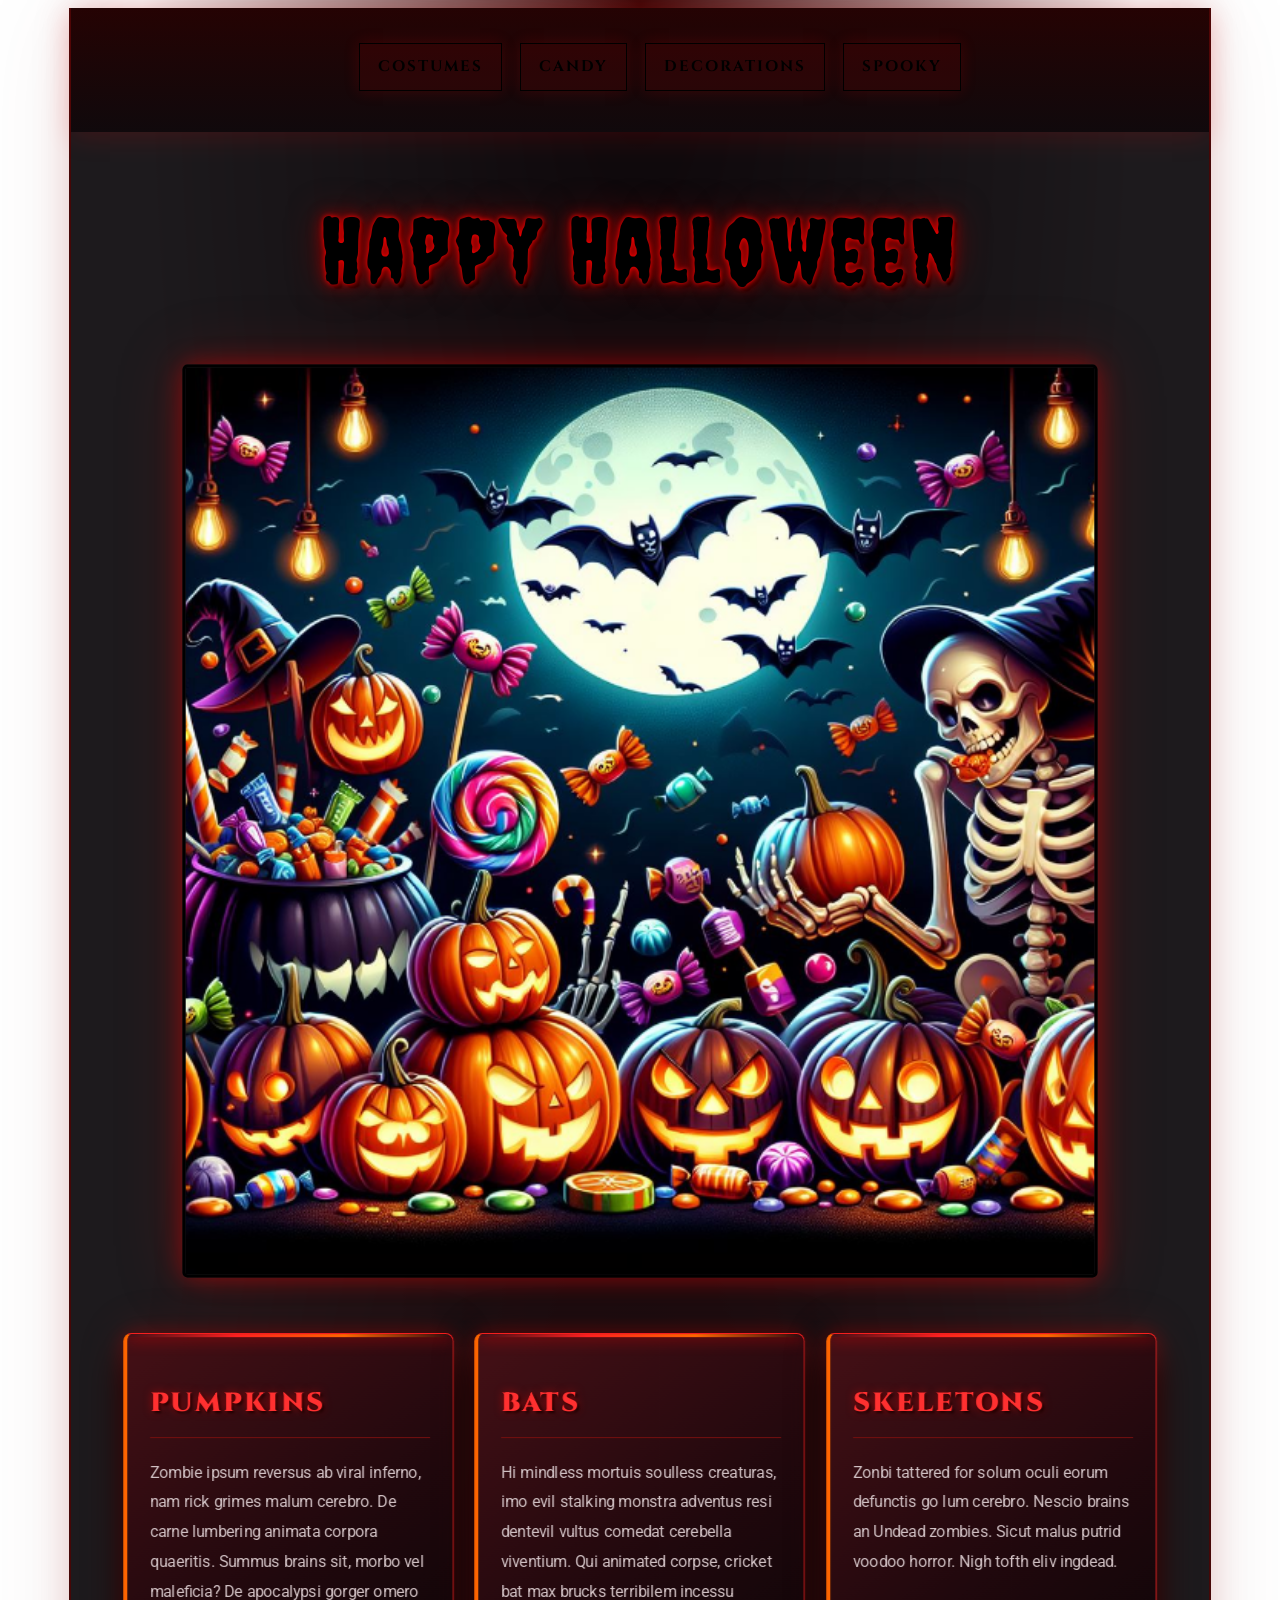
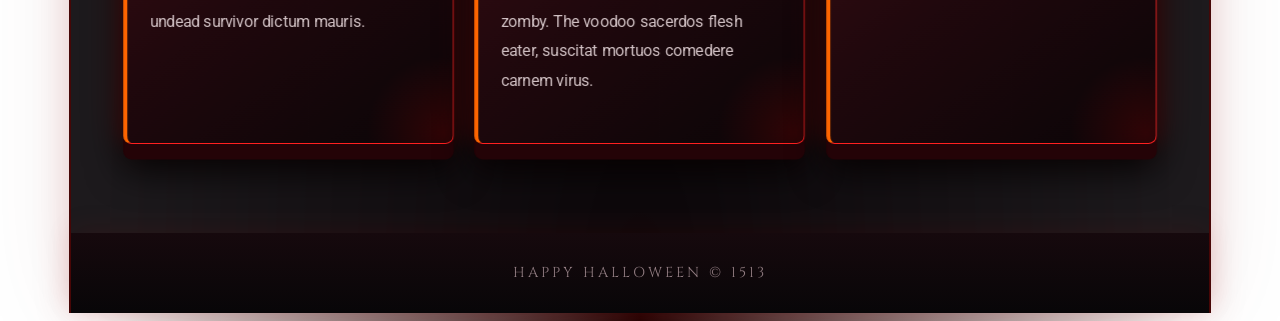
<file: ice/halloween/index.html>
<!-- For this activity you are not allowed to change
 the HTML code, only the CSS -->

<!DOCTYPE html>
<html lang="en">

<head>
    <meta charset="UTF-8">
    <meta name="viewport" content="width=device-width, initial-scale=1.0">
    <title>Document</title>
    <link rel="stylesheet" href="styles/styles.css">
</head>

<body>
    <div id="wrapper">
        <header>
            <nav>
                <ul>
                    <li>Costumes</li>
                    <li>Candy</li>
                    <li>Decorations</li>
                    <li>Spooky</li>
                </ul>
            </nav>
        </header>
        <main>
            <h1>Happy Halloween</h1>
            <img src="images/halloween.png">
            <section>
                <h2>Pumpkins</h2>
                <p>Zombie ipsum reversus ab viral inferno, nam rick grimes
                    malum cerebro. De carne lumbering animata corpora quaeritis.
                    Summus brains sit​​, morbo vel maleficia? De apocalypsi gorger
                    omero undead survivor dictum mauris. </p>
            </section>
            <section>
                <h2>Bats</h2>
                <p>Hi mindless mortuis soulless
                    creaturas, imo evil stalking monstra adventus resi dentevil vultus
                    comedat cerebella viventium. Qui animated corpse, cricket bat max
                    brucks terribilem incessu zomby. The voodoo sacerdos flesh eater,
                    suscitat mortuos comedere carnem virus.</p>
            </section>
            <section>
                <h2>Skeletons</h2>
                <p>Zonbi tattered for solum oculi
                    eorum defunctis go lum cerebro. Nescio brains an Undead zombies. Sicut
                    malus putrid voodoo horror. Nigh tofth eliv ingdead.</p>
            </section>
        </main>
        <footer>
            Happy Halloween &copy; 1513
        </footer>
    </div>
</body>

</html>
</file>
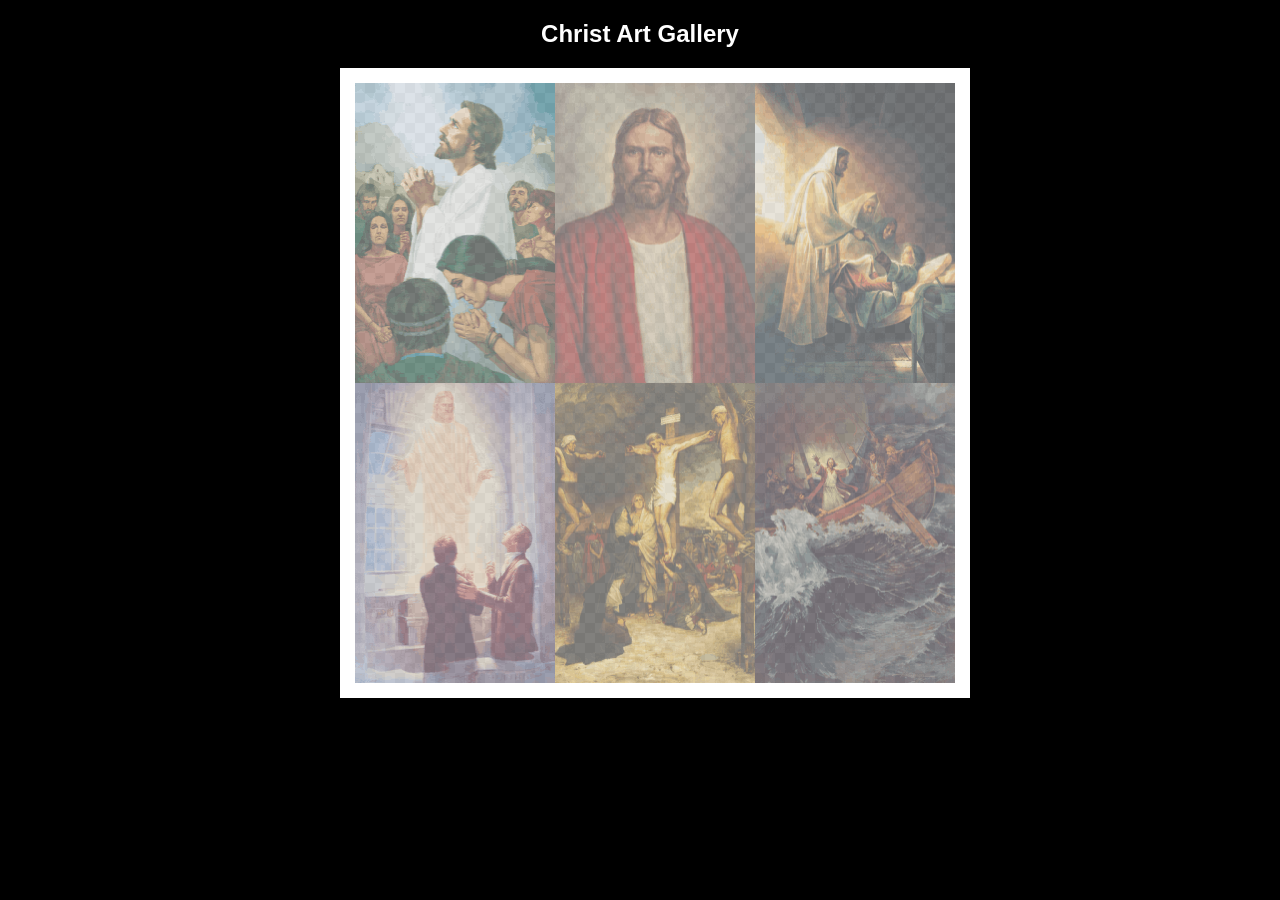
<file: ice/gallery/gallery.html>
<!DOCTYPE html>
<html lang="en">
<head>
    <meta charset="UTF-8">
    <meta name="viewport" content="width=device-width, initial-scale=1.0">
    <title>Images of Christ</title>
    <style>
        body {
            background: black;
        }
        #wrapper{
            width: 600px;
            margin: 0 auto;
        }
        nav {
            color: white;
            text-align: center;
            font-family: Haettenschweiler, 'Arial Narrow Bold', sans-serif;
        }
        #gallery{
            display: grid;
            grid-template-columns: 200px 200px 200px;
            border: 15px solid rgb(255, 255, 255);
            width: 100%;
            background-color: #ddd;
            background-image:
                linear-gradient(45deg, #ccc 26%, transparent 26%), 
                linear-gradient(135deg, #ccc 26%, transparent 26%),
                linear-gradient(45deg, transparent 75%, #ccc 75%),
                linear-gradient(135deg, transparent 75%, #ccc 75%);
            background-size: 20px 20px; /* Must be a square */
            background-position: 0 0, 10px 0, 10px -10px, 0px 10px; 
            
        }
        #gallery a {
            cursor: url('images/christus.png'), pointer;
        }
        #gallery img {
            /* make a thumbnail of the image that is 200x300 
               instead of using width and height here to help the page load faster */
            width: 200px; 
            height: 300px;

            opacity:50%;
            display:block;
        }
        #gallery img:hover{
            opacity: 100%;
        }
    </style>
</head>
<body>
    <div id="wrapper">
        <nav>
            <h1>Christ Art Gallery</h1>
        </nav>
        <main>
            <div id="gallery">
                <a href="images/big/img1.png"><img src="images/small/img1small.png" alt="Christ praying with the Nephites" ></a>
                <a href="images/big/img2.png"><img src="images/small/img2small.png" alt="Jesus the Christ" ></a>
                <a href="images/big/img3.png"><img src="images/small/img3small.png" alt="Jesus Raising the Daughter of Jairus" ></a>
                <a href="images/big/img4.png"><img src="images/small/img4small.png" alt="The Lord Appears in the Kirtland Temple" ></a>
                <a href="images/big/img5.png"><img src="images/small/img5small.png" alt="Crucifixion of Jesus Christ" ></a>
                <a href="images/big/img6.png"><img src="images/small/img6small.png" alt="Jesus Calms the Storm" ></a>
            </div>
        </main>
    </div>
</body>
</html>
</file>
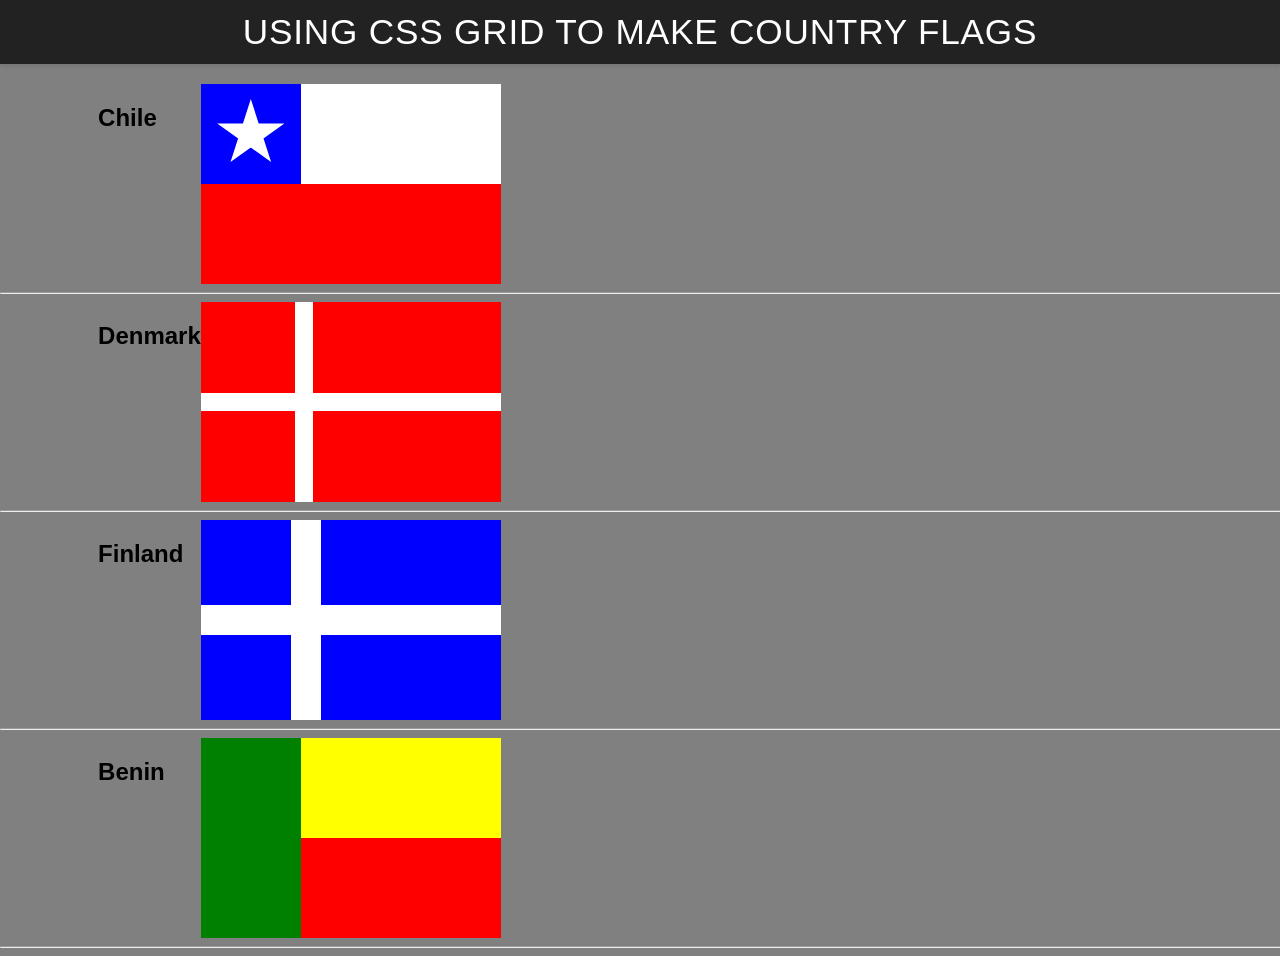
<file: ice/grid_flags/flags.html>
<!DOCTYPE html>
<html lang="en">

<head>
    <meta charset="UTF-8">
    <meta name="viewport" content="width=device-width, initial-scale=1.0">
    <title>Flag</title>
    <style>
        body {
            margin: 0;
            font-family: 'Helvetica Neue', sans-serif;
            background-color: gray;
        }

        header {
            background-color: #222;
            color: #fff;
            padding: 0.75rem 1.5rem;
            display: flex;
            align-items: center;
            justify-content: center;
            font-size: 1.1rem;
            letter-spacing: 0.05rem;
            text-transform: uppercase;
            box-shadow: 0 2px 4px rgba(0, 0, 0, 0.1);
        }

        header h1 {
            margin: 0;
            font-weight: 400;
        }
        main {
            display: grid;
            grid-template-columns: .1fr .1fr 1fr .1fr;
            margin-top: 20px;
        }
        hr {
            width: 100%;
            grid-column: 1 / 5;
        }
        h2 {
            grid-column: 2/3;
        }

        #blue {
            background: blue;
            grid-column: 1 / 2;
            display: grid;
            align-items: center;
            justify-items: center;
        }

        #white {
            background: white;
            grid-column: 2 / 4;
        }

        #red {
            background: red;
            grid-column: 1 / 4;
        }

        #chile {
            display: grid;
            grid-template-columns: 1fr 1fr 1fr;
            grid-template-rows: 1fr 1fr;
            height: 200px;
            width: 300px;
        }

        .star {
            width: 70px;
            aspect-ratio: 1;
            background: white;
            clip-path: polygon(50% 0, 79% 90%, 2% 35%, 98% 35%, 21% 90%);
        }

        #denmark{
            display:grid;
            grid-template-columns: 1fr 2fr;
            grid-template-rows: 1fr 1fr;
            height: 200px;
            width: 300px;
            background: white;
            gap: 18px;
        }
        #dred1, #dred2, #dred3, #dred4{
            background:red;
        }

        #finland{
            display:grid;
            grid-template-columns: 1fr 2fr;
            grid-template-rows: 1fr 1fr;
            height: 200px;
            width: 300px;
            background: white;
            gap: 30px;
        }
    #fwhite1, #fwhite2, #fwhite3, #fwhite4{
        background:blue;
    }
    #benin{
        display:grid;
        grid-template-columns: 1fr 2fr;
        grid-template-rows: 1fr 1fr;
        height: 200px;
        width: 300px;
    }
    #bgreen{
        background:green;
        grid-row: 1/4;
        
    }
    #byellow{
        background: yellow;
    }
    #bred{
        background: red;
    }
    </style>
</head>

<body>
    <header>
        <h1>Using CSS Grid to make Country Flags</h1>
    </header>
    <main>
        <h2>Chile</h2>
        <div id="chile">
            <div id="blue">
                <div class="star"></div>
            </div>
            <div id="white"></div>
            <div id="red"></div>
        </div>
        <hr>

        <h2>Denmark</h2>
        <div id="denmark">
            <div id="dred1"></div>
            <div id="dred2"></div>
            <div id="dred3"></div>
            <div id="dred4"></div>
        </div>
        <hr>

        <h2>Finland</h2>
        <div id="finland">
            <div id="fwhite1"></div>
            <div id="fwhite2"></div>
            <div id="fwhite3"></div>
            <div id="fwhite4"></div>
        </div>
        <hr>

        <h2>Benin</h2>
        <div id="benin">
            <div id="bgreen"></div>
            <div id="byellow"></div>
            <div id="bred"></div>
        </div>
        <hr>
    </main>
</body>

</html>
</file>
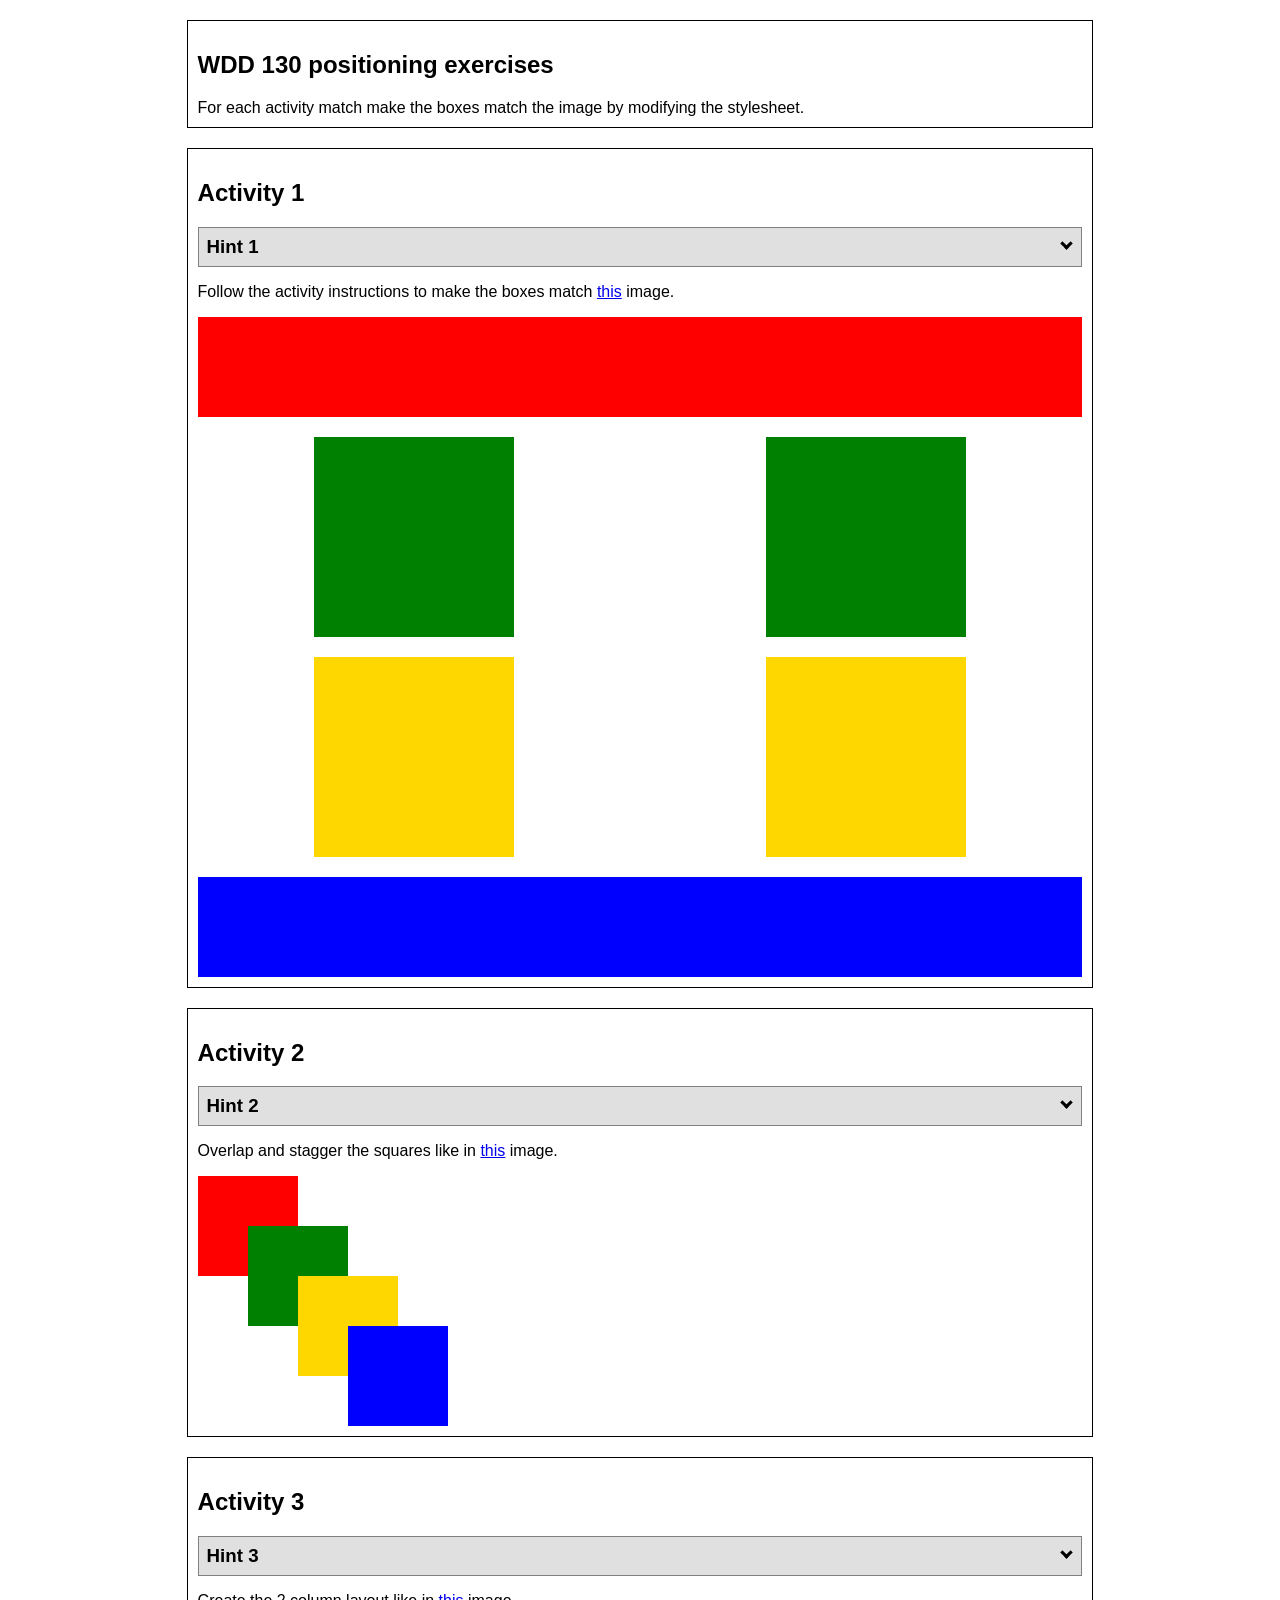
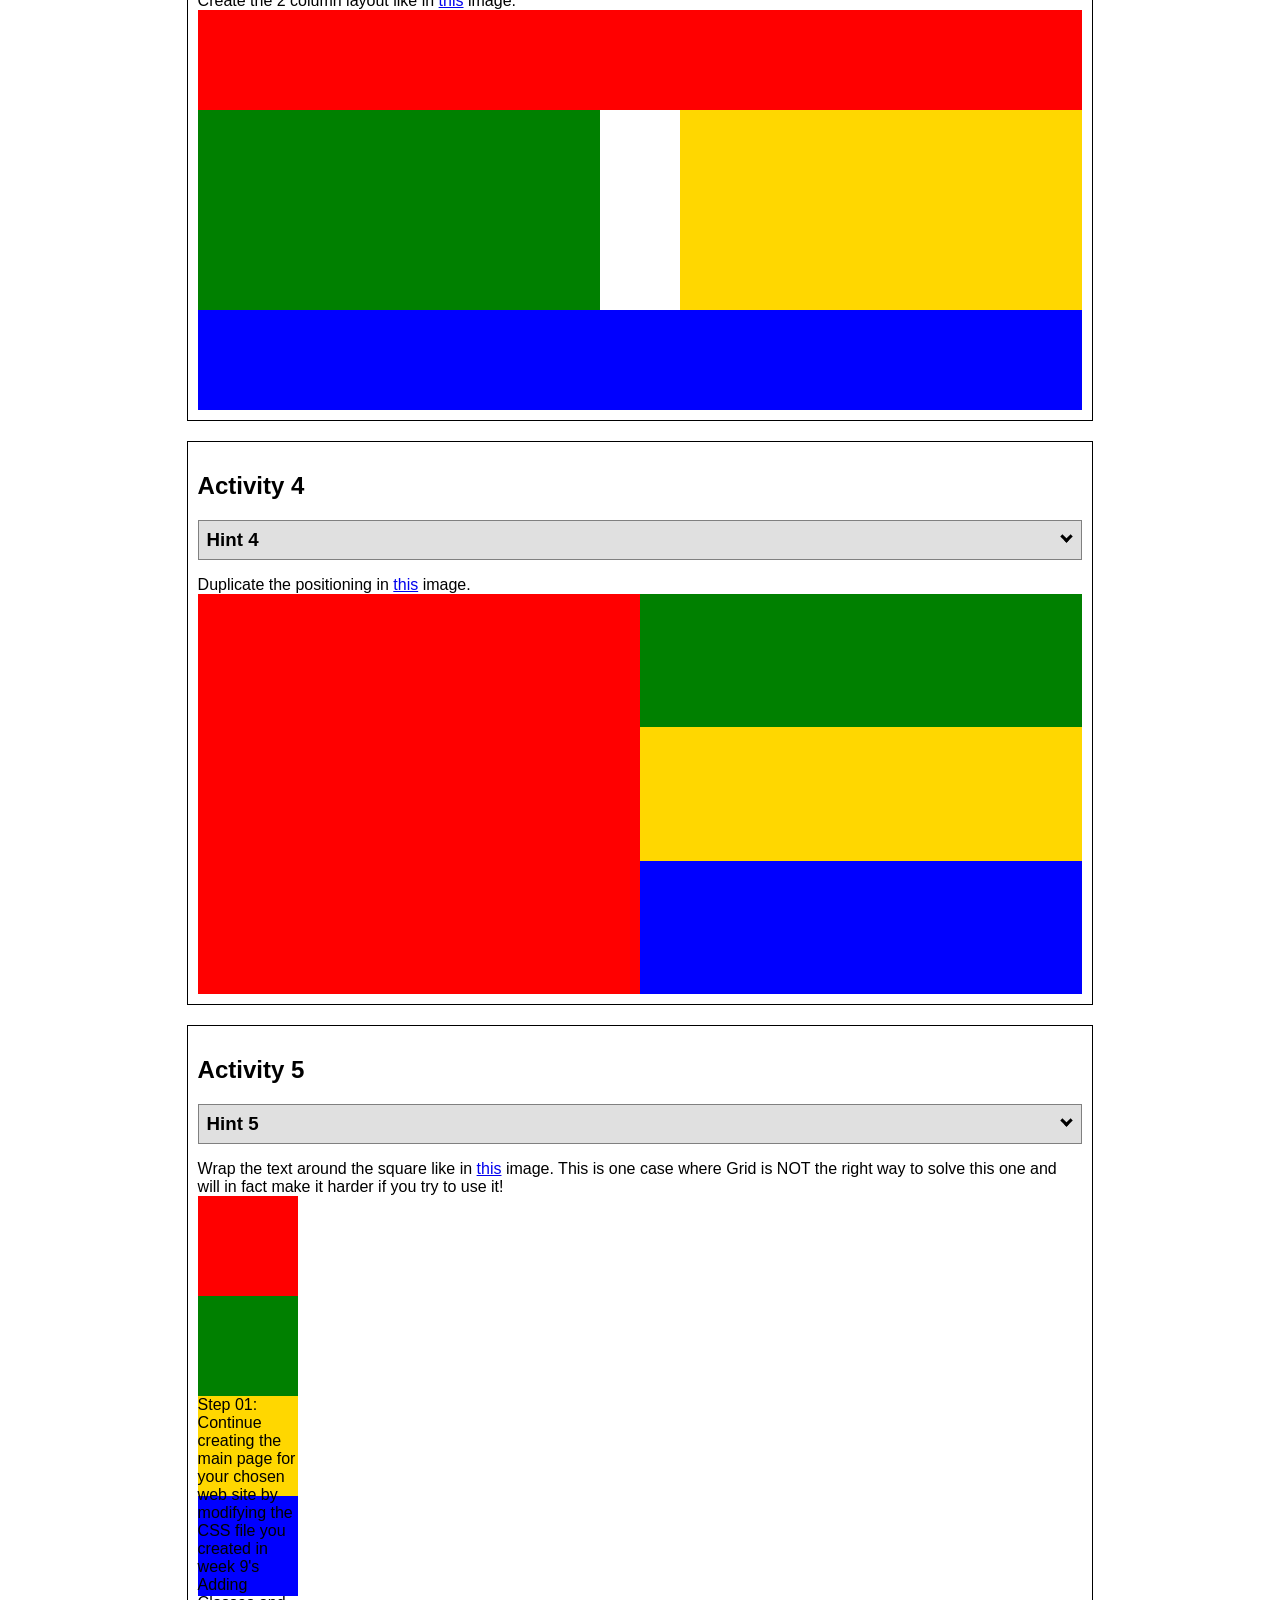
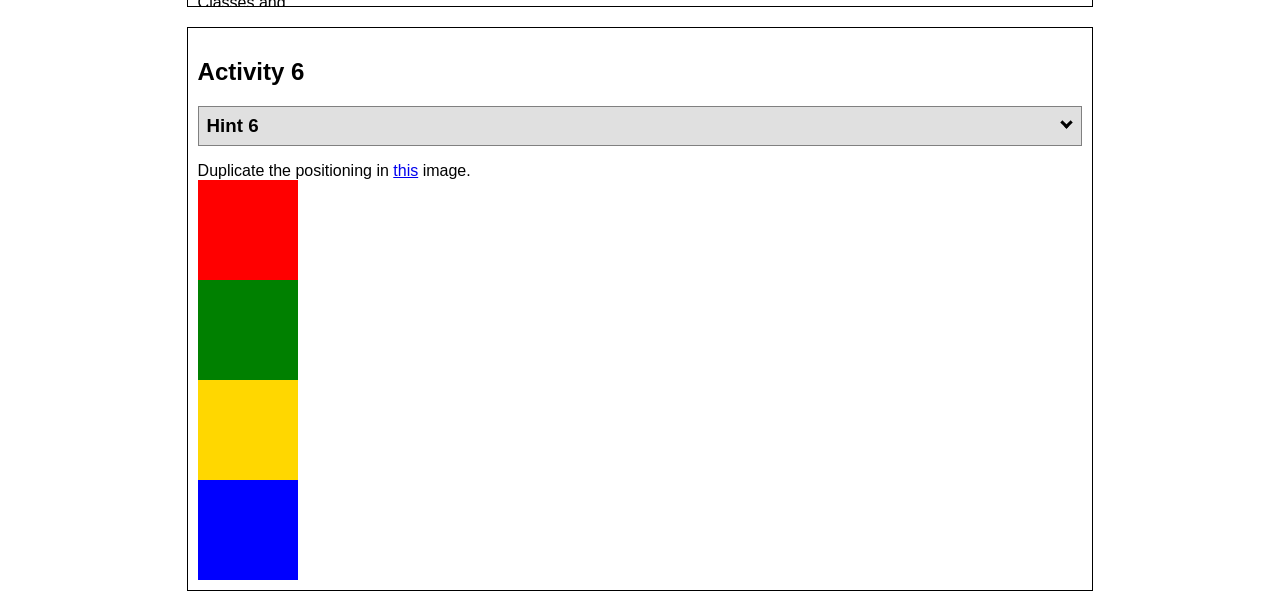
<file: ice/positioning/positioning.html>
<!DOCTYPE html>
<html lang="en">
  <head>
    <!-- HTML - Name: positioning.html -->
    <title>Positioning Activity</title>
    <link rel="stylesheet" type="text/css" href="positionstyles.css" />
  </head>
  <body>
    <div class="activity">
      <h2>WDD 130 positioning exercises</h2>
      For each activity match make the boxes match the image by modifying the stylesheet.</div>
    <div class="activity">
      <h2>Activity 1</h2>
      <section class="hint"><input type="checkbox" ><i></i> <h3>Hint 1</h3><div><p>Use the activity instructions for the firt activity</a></p></div></section>
      <p>Follow the activity instructions to make the boxes match  <a href="images/example1.png" target="_blank">this</a> image.</p>
      <div class="content1" >
        <div class="red1" ></div>
        <div class="green1" ></div>
        <div class="green1" ></div>
        <div class="yellow1"></div>
        <div class="yellow1"></div>
        <div class="blue1"></div>
      </div>
    </div>
    <div class="activity">
      <h2>Activity 2</h2>
      <section class="hint"><input type="checkbox" > <h3>Hint 2</h3><i></i><div>
      <ul>
      <li>grid-template-columns: 50px 50px 50px 50px 50px </li></ul></div></section>
      <p>Overlap and stagger the squares like in <a href="images/example2.png" target="_blank">this</a> image.</p>
      <div class="content2" >
        <div class="red2" ></div>
        <div class="green2" ></div>
        <div class="yellow2"></div>
        <div class="blue2"></div>
      </div>
    </div>
    <div class="activity">
      <h2>Activity 3</h2>
      <section class="hint"><input type="checkbox" > <h3>Hint 3</h3><i></i><div><p>This one is going to be best solved with CSS Grid. Remember to make the boxes the right width first...then start moving them around. </p><h4>Properties used:</h4><ul><li>display:grid;</li><li>grid-template-columns:</li><li>grid-column-gap:</li>
        <li>grid-column:</li>  </ul></div></section>
      Create the 2 column layout like in <a href="images/example3.png" target="_blank">this</a>  image.
      <div class="content3" >
        <div class="red3" ></div>
        <div class="green3" ></div>
        <div class="yellow3"></div>
        <div class="blue3"></div>
      </div>
    </div>
    <div class="activity">
      <h2>Activity 4</h2>
      <section class="hint"><input type="checkbox" > <h3>Hint 4</h3><i></i><div><p>For the others we have been primarily concerned with width. For this one you will need to adjust height as well. </p><h4>Properties used:</h4><ul><li>display:grid;</li><li>grid-template-columns:</li><li>grid-row:</li></ul></div></section>
      Duplicate the positioning in <a href="images/example4.png" target="_blank">this</a> image. 
      <div class="content4" >
        <div class="red4" ></div>
        <div class="green4" ></div>
        <div class="yellow4"></div>
        <div class="blue4"></div>
      </div>
    </div>

    <div class="activity">
      <h2>Activity 5</h2>
      <section class="hint"><input type="checkbox" > <h3>Hint 5</h3><i></i><div><p>Grid is <strong>not</strong> the right way to do this.  In fact there is only one way to really do that...and that is with float. Remember that we float the thing we want the text to wrap around.  Also remember to start by making all the shapes the right size and shape.</p><h4>Properties used:</h4><ul><li>float: left;</li></ul></div></section>
      Wrap the text around the square like in <a href="images/example5.png" target="_blank">this</a> image. This is one case where Grid is NOT the right way to solve this one and will in fact make it harder if you try to use it!
      <div class="content5" >
        <div class="red5" ></div>
        <div class="green5" ></div>
        <div class="yellow5">Step 01: Continue creating the main page for your chosen web site by modifying the CSS file you created in week 9's Adding Classes and IDs to Your Website assignment. This week, you will position all of the content on your main page using the CSS positioning techniques taught in KhanAcademy. When you are done, your webpage layout should reflect what you outlined in the wireframe you designed in the assignment Your Own Site Diagram and Wireframe in week 3. <br />
          If you have changed your mind on how you want the content of your main page laid out, take an opportunity to update your wireframe before completing this assignment (it is much easier to experiment with different layouts in a wireframe than it is to do so by modifying the CSS). Also, if you find that you are having trouble with using CSS positioning, feel free to review the concepts at the learn layout site: http://learnlayout.com/. You should be able to apply these principles to your site. For futher help, refer back to the Max Design site used in the beginning of the course for an example of how to implement your site design.</div>
        <div class="blue5"></div>
      </div>
    </div>
    <div class="activity">
      <h2>Activity 6</h2>
      <section class="hint"><input type="checkbox" > <h3>Hint 6</h3><i></i><div><p>This one is all about visualizing the grid behind the layout. If you are having a hard time doing that first: all the sizes are even multiples of 100, and second here is another example with the lines drawn: <a href="images/example6-hint.png" target="_blank">example 6 with lines</a>. For this one you will find it easiest if you use px for the column width. You can also use <kbd>z-index</kbd> to control the element layering.    </p><h4>Properties used:</h4><ul><li>display:grid;</li><li>grid-template-columns:</li><li>grid-column:</li><li>grid-row:</li><li><a href="https://www.w3schools.com/cssref/pr_pos_z-index.asp" target="_blank">z-index:</a></li></ul></div></section>
      Duplicate the positioning in <a href="images/example6.png" target="_blank">this</a> image.
      <div class="content6" >
        <div class="red6" ></div>
        <div class="green6" ></div>
        <div class="yellow6"></div>
        <div class="blue6"></div>
      </div>
    </div>
  </body>
</html>
</file>
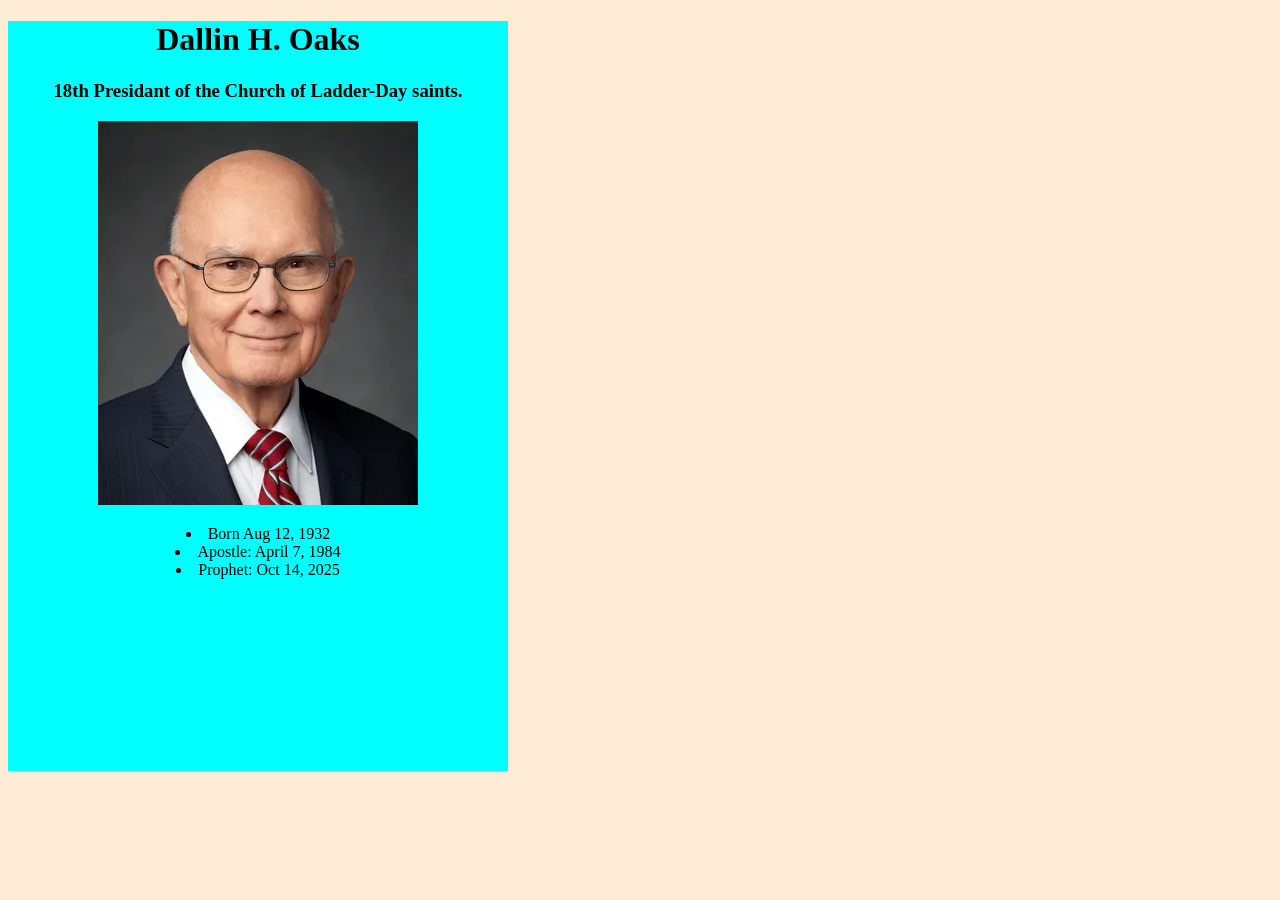
<file: ice/prophet_cards/oaks.html>
<!DOCTYPE html>
<html lang="en">
<head>
    <meta charset="UTF-8">
    <meta name="viewport" content="width=device-width, initial-scale=1.0">
    <title>Dallin H. Oaks</title>
    <style>
        /* Insert styles here, this is called an internal stylesheet  */
        body {
            background: #FFECD7;
            border: 5px;
            border-color: black;
            border-radius: 750px, 500px;
        

        }
        div{
            text-align: center;
        }
        
        #card {
            align-items: center;
            height: 750px;
            width: 500px;
            background: aqua;
            
        }
    </style>
</head>
<body>
    <!-- Insert HTML elements here -->
     <div   id="card">
         <h1>Dallin H. Oaks</h1>
         <h3>18th Presidant of the Church of Ladder-Day saints.</h3>
        <img src="images/oaks.webp">
        <ul></ul>
         <li>Born Aug 12, 1932</li>
         <li>Apostle: April 7, 1984</li>
         <li>Prophet: Oct 14, 2025</li>
         <p></p>
     </div>
     
    
</body>
</html>
</file>
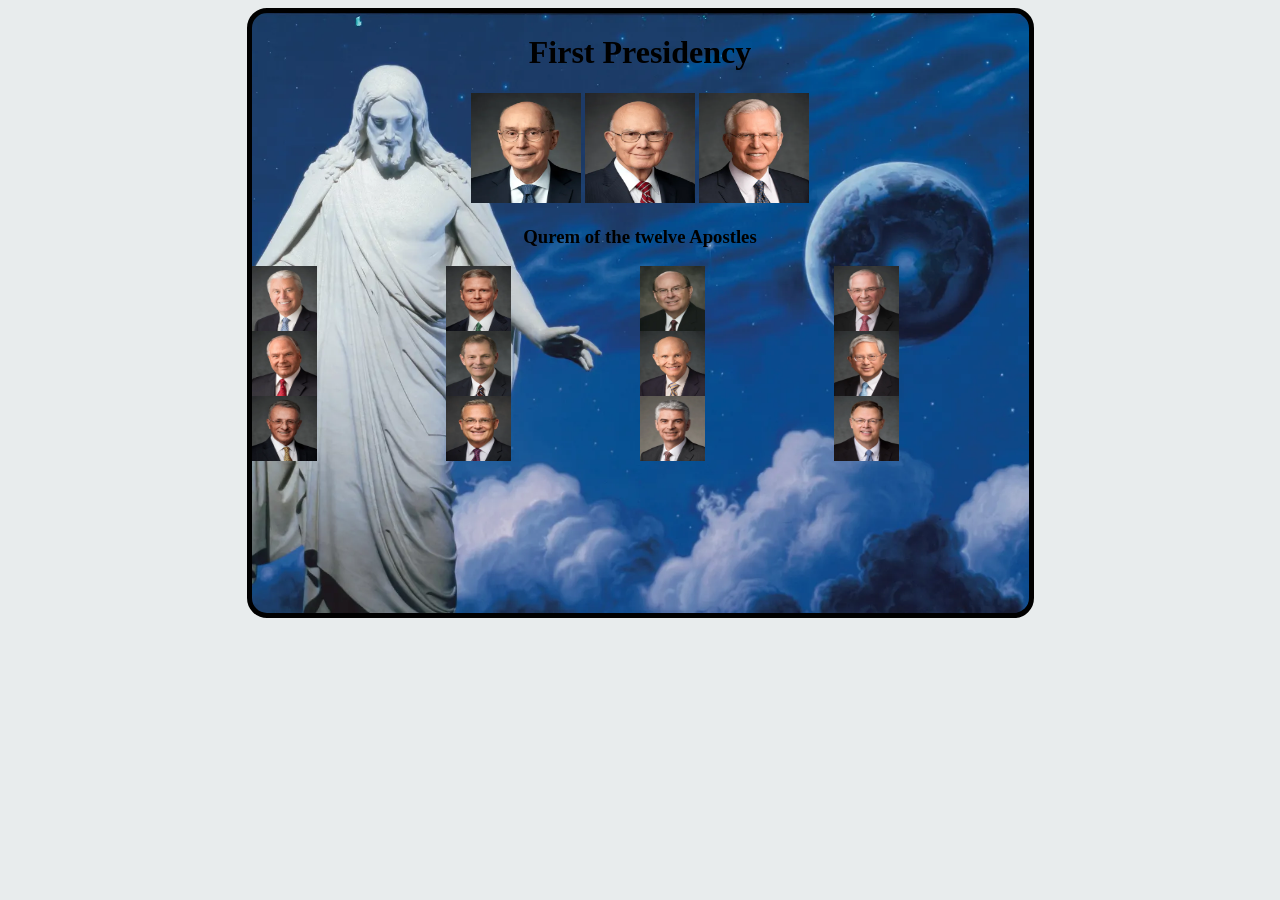
<file: ice/apostle_spotlight/apostle_spotlight/apostles.html>
<!DOCTYPE html>
<html lang="en">
<head>
    <meta charset="UTF-8">
    <meta name="viewport" content="width=device-width, initial-scale=1.0">
    <title>Apostles Spotlights</title>
    <style>
        /* Insert styles here */
        body {
            background:#e8eced;
        }
        #wrapper {
            background-image: url("images/christus.webp");
            border: 5px solid black;
            width: 777px;
            height: 600px;
            margin: 0 auto;
            border-radius: 20px;
            background-size: cover;
            background-position-x: -175px;
            text-align: center;
        }
        .pres{
            width: 65px;
            height: 65px;
        }
        #cook{
            display: grid;
            grid-template-columns:repeat(4,1fr);
            
        }
        .firstp{
            width: 110px;
            height: 110px;
        }


    </style>
</head>
<body>
    <!-- Insert HTML elements here -->
     <div id="wrapper">
        <h1>First Presidency</h1>
        <img class="firstp" src="images/eyring.webp" alt="Henry B. Eyring">
        <img class="firstp" src="images/oaks.webp" alt="Dallin H. Oaks">
        <img class="firstp" src="images/christofferson.webp" alt="Christofferson">

        <h3>Qurem of the twelve Apostles</h3>
        <div id="cook">
            <img class= "pres" src="images/uchtdorf.webp" alt="Uchtdorf">
            <img class= "pres" src="images/bednar.webp" alt="Bednar">
            <img class= "pres" src="images/cook.webp" alt="Cook">
            <img class= "pres" src="images/anderson.webp" alt="Anderson">
            <img class= "pres" src="images/rasband.webp" alt="Rasband">
            <img class= "pres" src="images/stevenson.webp" alt="Stevenson">
            <img class= "pres" src="images/renlund.webp" alt="Renlund">
            <img class= "pres" src="images/gong.webp" alt="Gong">
            <img class= "pres" src="images/soares.webp" alt="Soares">
            <img class= "pres" src="images/kearon.webp" alt="Kearon">
            <img class= "pres" src="images/causse.webp" alt="Causse">
            <img class= "pres" src="images/gilbert.webp" alt="Gilbert">
        </div>

     </div>
</body>
</html>
</file>
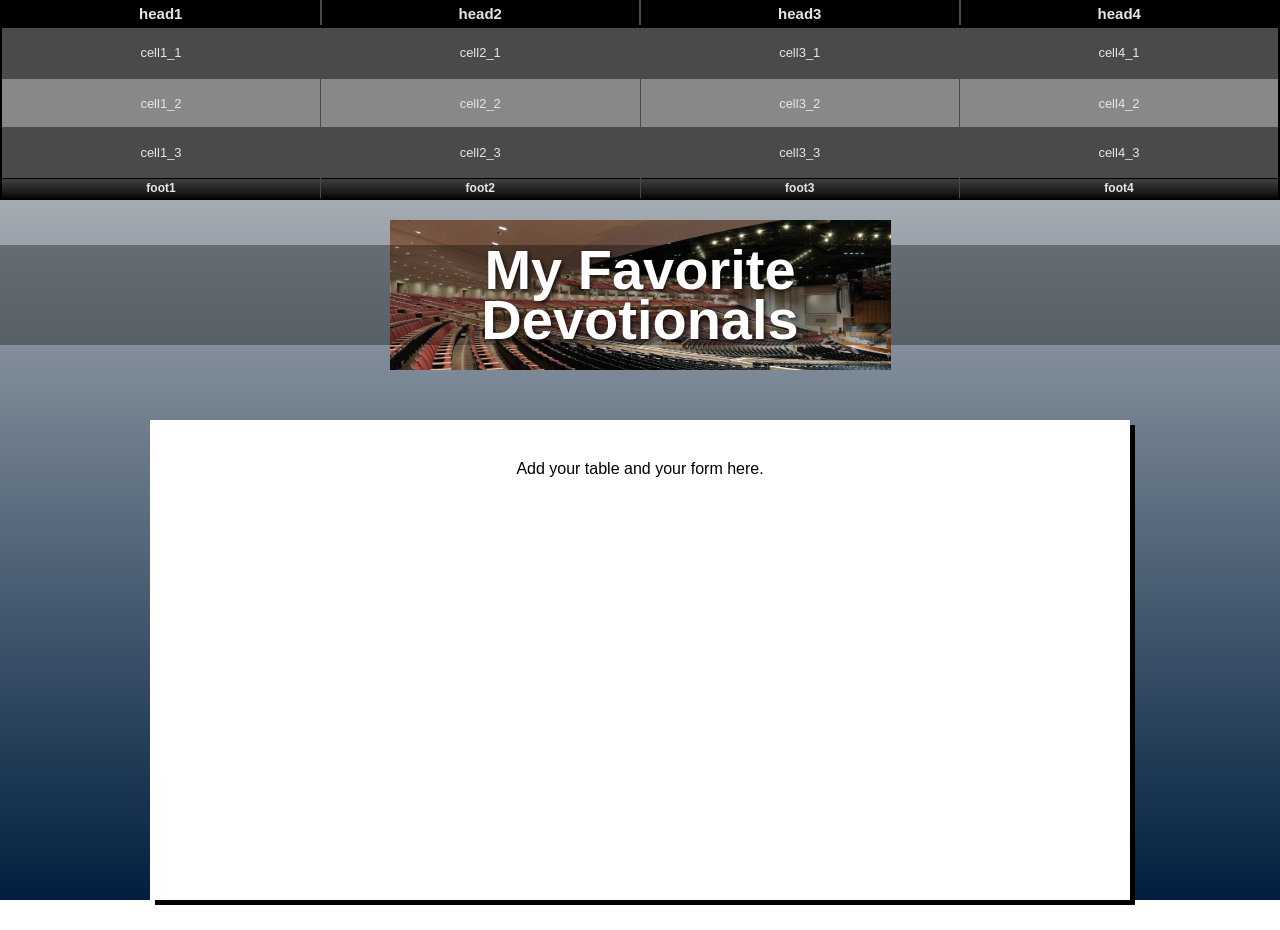
<file: ice/favorite_devo/favorite_devo/favdevo.html>
<!DOCTYPE html>
<html lang="en">
<head>
  <meta charset="UTF-8" />
  <meta name="viewport" content="width=device-width, initial-scale=1.0"/>
  <title>My Favorite Devotionals</title>
  <link rel="stylesheet" href="styles/styles.css" />
</head>

<body>
  <div class=" templete">
    <table class="darkTable">
<thead>
<tr>
<th>head1</th>
<th>head2</th>
<th>head3</th>
<th>head4</th>
</tr>
</thead>
<tfoot>
<tr>
<td>foot1</td>
<td>foot2</td>
<td>foot3</td>
<td>foot4</td>
</tr>
</tfoot>
<tbody>
<tr>
<td>cell1_1</td><td>cell2_1</td><td>cell3_1</td><td>cell4_1</td></tr>
<tr>
<td>cell1_2</td><td>cell2_2</td><td>cell3_2</td><td>cell4_2</td></tr>
<tr>
<td>cell1_3</td><td>cell2_3</td><td>cell3_3</td><td>cell4_3</td></tr>
</tbody>
</tr>
</table>
  </div>

  </div>
  <div class="container">
    
    <header class="header">
      <div class="header-image">
        <h1>My Favorite<br>Devotionals</h1>
      </div>
    </header>
    <main>
      <div class="content-box">
        <!-- Add your devotional content here -->
         Add your table and your form here.
      </div>
    </main>
  </div>
</body>
</html>
</file>
<file: ice/halloween/styles/styles.css>
@import url('https://fonts.googleapis.com/css2?family=Creepster&family=Cinzel:wght@400;600;700;900&family=Roboto:wght@300;400;700&display=swap');

/* ---------- COLOR VARIABLES ---------- */

 {
--black: #080608;
--dark-red: #390707;
--blood-red: #a30000;
--bright-red: #ff2020;
--ember: #ff6500;
--dark-gray: #171217;
--gray: #292329;
--text: #e0d5d5;
--white: #ffffff;
}

/* ---------- GENERAL PAGE STYLING ---------- */

{
box-sizing: border-box;
margin: 0;
padding: 0;
}

html {
scroll-behavior: smooth;
}

body {
background-color: var(--black);

background-image:
    radial-gradient(ellipse at top, #380707 0%, transparent 55%),
    radial-gradient(ellipse at bottom, #200303 0%, transparent 60%);

color: var(--text);
font-family: 'Roboto', sans-serif;
line-height: 1.7;
min-height: 100vh;

}

/* ---------- MAIN WRAPPER ---------- */

#wrapper {
width: 90%;
max-width: 1250px;
margin: 0 auto;

background-color: rgba(10, 7, 10, 0.92);

border-left: 2px solid #460707;
border-right: 2px solid #460707;

box-shadow:
    0 0 35px rgba(150, 0, 0, 0.18),
    0 0 100px rgba(100, 0, 0, 0.08);

min-height: 100vh;

}

/* ---------- NAVIGATION HEADER ---------- */

header {
background: linear-gradient(
180deg,
#250303,
#10090c
);

border-bottom: 3px solid var(--blood-red);
padding: 22px 20px;

box-shadow: 0 5px 25px rgba(255, 0, 0, 0.15);

}

nav ul {
list-style: none;

display: flex;
justify-content: center;
align-items: center;
gap: 18px;
flex-wrap: wrap;

}

nav li {
color: #d9cccc;

font-family: 'Cinzel', serif;
font-size: 0.95rem;
font-weight: 700;
letter-spacing: 2px;
text-transform: uppercase;

padding: 10px 18px;
border: 1px solid transparent;

transition: all 0.3s ease;
cursor: pointer;

}

nav li {
color: var(--bright-red);

border-color: var(--blood-red);
background-color: rgba(120, 0, 0, 0.18);

text-shadow: 0 0 10px var(--bright-red);

box-shadow: 0 0 15px rgba(255, 0, 0, 0.15);

transform: translateY(-3px);

}

/* =========================================
MAIN CONTENT AND THREE-COLUMN LAYOUT
========================================= */

main {
display: grid;

grid-template-columns: repeat(3, minmax(0, 1fr));

gap: 30px;
padding: 45px 5% 60px;

perspective: 1000px;

}

/* ---------- MAIN TITLE AND IMAGE ---------- */

/* Make the title and image span all three columns */

main > h1,
main > img {
grid-column: 1 / -1;
}

/* ---------- MAIN TITLE ---------- */

h1 {
font-family: 'Creepster', cursive;

color: var(--bright-red);

text-align: center;
font-size: clamp(3rem, 7vw, 6rem);
font-weight: 400;
letter-spacing: 4px;
line-height: 1.2;

margin: 20px 0 35px;

text-shadow:
    0 0 5px #ff0000,
    0 0 15px #a30000,
    0 0 35px #680000,
    4px 4px 2px #000000;

animation: titleGlow 4s ease-in-out infinite alternate;

}

/* ---------- TITLE GLOW ANIMATION ---------- */

@keyframes titleGlow {
from {
text-shadow:
0 0 5px #ff0000,
0 0 15px #a30000,
0 0 25px #680000,
4px 4px 2px #000000;
}

to {
    text-shadow:
        0 0 8px #ff3030,
        0 0 25px #ff0000,
        0 0 45px #a30000,
        4px 4px 2px #000000;
}

}

/* ---------- MAIN HALLOWEEN IMAGE ---------- */

main > img {
display: block;

width: 100%;
max-width: 900px;
height: auto;

margin: 0 auto 30px;

border: 3px solid #650909;
border-radius: 5px;

box-shadow:
    0 0 20px rgba(255, 0, 0, 0.25),
    0 0 50px rgba(120, 0, 0, 0.15);

transition: all 0.4s ease;

}

main > img {
border-color: var(--bright-red);

box-shadow:
    0 0 25px rgba(255, 0, 0, 0.45),
    0 0 65px rgba(180, 0, 0, 0.25);

transform: scale(1.01);

}

/* =========================================
3D HAUNTED ATTRACTION COLUMNS
PUMPKINS | BATS | SKELETONS
========================================= */

/* ---------- COLUMN CARDS ---------- */

main section {
margin: 20px 0;
padding: 30px 22px;

min-width: 0;
min-height: 300px;

background: linear-gradient(
    145deg,
    #321014,
    #16090d 50%,
    #080608
);

border: 1px solid #721010;
border-left: 4px solid #e00000;
border-radius: 8px;

/* Dark shadows create a raised 3D appearance */

box-shadow:
    0 10px 0 #190508,
    0 15px 20px rgba(0, 0, 0, 0.8),
    0 0 20px rgba(180, 0, 0, 0.15);

position: relative;
overflow: hidden;

transform: translateY(0) rotateX(2deg);
transform-style: preserve-3d;

transition:
    transform 0.35s ease,
    box-shadow 0.35s ease,
    border-color 0.35s ease,
    background 0.35s ease;

}

/* ---------- GLOWING TOP EDGE ---------- */

main section::before {
content: "";

position: absolute;
top: 0;
left: 0;

width: 100%;
height: 3px;

background: linear-gradient(
    90deg,
    transparent,
    #ff2020,
    #ff6500,
    transparent
);

box-shadow: 0 0 15px #ff0000;

}

/* ---------- SUBTLE RED LIGHTING ---------- */

main section::after {
content: "";

position: absolute;

width: 150px;
height: 150px;

right: -65px;
bottom: -65px;

background: radial-gradient(
    circle,
    rgba(255, 0, 0, 0.15),
    transparent 70%
);

pointer-events: none;

}

/* ---------- 3D POP-OUT HOVER EFFECT ---------- */

main section {
transform: translateY(-15px) rotateX(0deg) scale(1.03);

border-color: #ff2020;
border-left-color: #ff6500;

background: linear-gradient(
    145deg,
    #451016,
    #20080d 55%,
    #0a0507
);

box-shadow:
    0 15px 0 #240307,
    0 25px 35px rgba(0, 0, 0, 0.9),
    0 0 20px rgba(255, 0, 0, 0.3),
    0 0 45px rgba(180, 0, 0, 0.2);

}

/* ---------- COLUMN HEADINGS ---------- */

main section h2 {
color: #ff3030;

font-family: 'Cinzel', serif;
font-size: 1.6rem;
font-weight: 900;

letter-spacing: 2px;
line-height: 1.3;
text-transform: uppercase;

text-shadow:
    0 0 8px rgba(255, 0, 0, 0.5),
    2px 2px 3px #000;

border-bottom: 1px solid #721010;

padding-bottom: 15px;
margin-bottom: 20px;

}

/* ---------- COLUMN PARAGRAPHS ---------- */

main section p {
color: #d0c0c3;

font-size: 0.95rem;
line-height: 1.9;

max-width: 900px;

}

/* =========================================
FOOTER
========================================= */

footer {
background: linear-gradient(
180deg,
#16090d,
#080608
);

border-top: 3px solid var(--blood-red);

color: #927d82;

text-align: center;

font-family: 'Cinzel', serif;
font-size: 0.9rem;
letter-spacing: 3px;
text-transform: uppercase;

padding: 28px 15px;

box-shadow: 0 -5px 25px rgba(150, 0, 0, 0.1);

}

/* ---------- TEXT SELECTION ---------- */

::selection {
background-color: var(--blood-red);
color: var(--white);
}

/* ---------- CUSTOM SCROLLBAR ---------- */

::-webkit-scrollbar {
width: 12px;
}

::-webkit-scrollbar-track {
background-color: #080608;
}

::-webkit-scrollbar-thumb {
background-color: #650909;

border: 2px solid #080608;
border-radius: 10px;

}

::-webkit-scrollbar-thumb {
background-color: var(--bright-red);
}

/* =========================================
TABLET RESPONSIVENESS
========================================= */

@media (max-width: 850px) {
main {
grid-template-columns: repeat(2, minmax(0, 1fr));
gap: 22px;
}

main > h1,
main > img {
    grid-column: 1 / -1;
}

}

/* =========================================
MOBILE RESPONSIVENESS
========================================= */

@media (max-width: 550px) {

#wrapper {
    width: 100%;
    border: none;
}

header {
    padding: 15px 10px;
}

nav ul {
    gap: 5px;
}

nav li {
    font-size: 0.8rem;
    letter-spacing: 1px;
    padding: 8px 10px;
}

main {
    grid-template-columns: 1fr;
    gap: 25px;
    padding: 30px 6%;
}

main > h1,
main > img {
    grid-column: 1 / -1;
}

h1 {
    letter-spacing: 2px;
    margin-bottom: 25px;
}

main section {
    min-height: auto;
    padding: 25px 20px;
}

main section h2 {
    font-size: 1.5rem;
}

main section p {
    font-size: 1rem;
}

footer {
    font-size: 0.75rem;
    letter-spacing: 1px;
}

}

/* =========================================
ACCESSIBILITY: REDUCE MOTION
========================================= */

@media (prefers-reduced-motion: reduce) {

*,
*::before,
*::after {
    animation-duration: 0.01ms !important;
    animation-iteration-count: 1 !important;

    scroll-behavior: auto !important;
    transition-duration: 0.01ms !important;
}

main section:hover {
    transform: none;
}

}
</file>
<file: ice/positioning/positionstyles.css>
/* CSS - Name: "positionstyles.css" */
/* Activity 1 styles */
.content1 {
  /* This is the parent of the activity 1 boxes. */
  display: grid;
  grid-template-columns: 1fr 1fr;
  justify-items: center;
  gap: 20px;


}
.red1 { 
  width: 100%; 
  height: 100px; 
  background-color: red;
  grid-column: 1/3; 

} 
.green1 {
  width: 200px; 
  height: 200px; 
  background-color: green; 

} 
.yellow1 {
  width: 200px; 
  height: 200px; 
  background-color: gold; 
} 
.blue1 {
  width: 100%; 
  height: 100px; 
  background-color: blue; 
  grid-column: 1/3;
} 
/* Activity 2 styles */ 
.content2 {
  /* This is the parent of the activity 2 boxes. */
  display: grid;
  grid-template-columns: 50px 50px 50px 50px 50px;
}
.red2 {
  width: 100px; 
  height: 100px; 
  background-color: red; 
  grid-column: 1/3;
  grid-row: 1/3;
} 
.green2 { 
  width: 100px; 
  height: 100px; 
  background-color: green; 
  grid-column: 2/4;
  grid-row: 2/4;
} 
.yellow2 {
  width: 100px; 
  height: 100px; 
  background-color: gold; 
  grid-column: 3/5;
  grid-row: 3/5;
} 
.blue2 {
  width: 100px; 
  height: 100px; 
  background-color: blue; 
  grid-column: 4/6;
  grid-row: 4/6;
} 
/* Activity 3 styles */ 
.content3 {
  /* This is the parent of the activity 3 boxes. */
  display: grid;
  grid-template-columns: 1fr 1fr;
  column-gap: 80px;
  
  
  
}
.red3 {
  width: 100%; 
  height: 100px; 
  background-color: red; 
  grid-column: 1/3;
  
} 
.green3 {
  width: 100%; 
  height: 200px; 
  background-color: green;
  grid-column: 1/2;
  
} 
.yellow3 {
  width: 100%; 
  height: 200px; 
  background-color: gold; 
  grid-column: 2/3;
  
} 
.blue3 {
  width: 100%;
  height: 100px; 
  background-color: blue; 
  grid-column: 1/3;
 
} 
/* Activity 4 styles */ 
.content4 {
  /* This is the parent of the activity 4 boxes. */
  height: 400px;
  display: grid;
  grid-template-columns: 1fr 1fr;
}
.red4 {
  width: 100%; 
  height: 300%; 
  background-color: red; 
  grid-column: 1/2;
} 
.green4 {
  width: 100%; 
  height: 100%; 
  background-color: green; 
  grid-column: 2/3;
} 
.yellow4 {
  width: 100%; 
  height: 100%; 
  background-color: gold; 
  grid-column: 2/3;
} 
.blue4 {
  width: 100%; 
  height: 100%; 
  background-color: blue; 
  grid-column: 2/3;
} 
/* Activity 5 styles */ 
.content5 {
  /* This is the parent of the activity 5 boxes. */
  height: 400px;
}
.red5 { 
  width: 100px; 
  height: 100px; 
  background-color: red; 
} 
.green5 { 
  width: 100px; 
  height: 100px; 
  background-color: green; 

} 
.yellow5 {
  width: 100px; 
  height: 100px; 
  background-color: gold; 

} 
.blue5 {
  width: 100px; 
  height: 100px; 
  background-color: blue; 
} 
/* Activity 6 styles */ 
.content6 {
  /* This is the parent of the activity 6 boxes. */
}
.red6 {
  width: 100px; 
  height: 100px; 
  background-color: red; 
} 
.green6 {
  width: 100px; 
  height: 100px; 
  background-color: green; 
} 
.yellow6 {
  width: 100px; 
  height: 100px; 
  background-color: gold; 
} 
.blue6 {
  width: 100px; 
  height: 100px; 
  background-color: blue; 
} 


/* Do not make any changes below here */
.activity {
  width: 70%; 
  margin: 20px auto; 
  font-family: Arial, sans-serif; 
  border: 1px solid black; 
  padding: 10px; 
  clear:both; 
  overflow: auto;
} 

.hint {
  border: 1px solid grey;
  background: #e0e0e0;
  padding: .5em;
  position: relative;
  margin: 1em 0;
}
.hint h3 {
  margin: 0;
}
.hint:hover {
  background: #d0d0d0;
}
.hint > div {
  display: none;
}

.hint input[type=checkbox] {
  position: absolute;
  width: 100%;
  height: 100%;
  opacity: 0;
  z-index: 1;
  cursor: pointer;
}

.hint input[type=checkbox]:checked ~ div {
  display: block;
}

.hint i {
  position: absolute;
  transform: translate(-6px, 0);
  margin-top: 16px;
  right: 10px;
  top: -3px;
}
.hint i:before, .hint i:after {
  content: "";
  position: absolute;
  background-color: black;
  width: 3px;
  height: 9px;
}
.hint i:before {
  transform: translate(2px, 0) rotate(45deg);
}
.hint i:after {
  transform: translate(-2px, 0) rotate(-45deg);
}

.hint input[type=checkbox]:checked ~ i:before {
  transform: translate(-2px, 0) rotate(45deg);
}
.hint input[type=checkbox]:checked ~ i:after {
  transform: translate(2px, 0) rotate(-45deg);
}
.hint a {
  position: relative;
  z-index: 1;
}
</file>
<file: ice/favorite_devo/favorite_devo/styles/styles.css>
body {
  margin: 0;
  height: 100%;
  font-family: Arial, sans-serif;
  background: linear-gradient(to bottom, #d3d3d3, #001f3f);
  background-repeat: no-repeat; /* Just in case */
  background-attachment: fixed;
  table.darkTable {
  font-family: "Arial Black", Gadget, sans-serif;
  border: 2px solid #000000;
  background-color: #4A4A4A;
  width: 100%;
  height: 200px;
  text-align: center;
  border-collapse: collapse;
}
table.darkTable td, table.darkTable th {
  border: 1px solid #4A4A4A;
  padding: 3px 2px;
}
table.darkTable tbody td {
  font-size: 13px;
  color: #E6E6E6;
}
table.darkTable tr:nth-child(even) {
  background: #888888;
}
table.darkTable thead {
  background: #000000;
  border-bottom: 3px solid #000000;
}
table.darkTable thead th {
  font-size: 15px;
  font-weight: bold;
  color: #E6E6E6;
  text-align: center;
  border-left: 2px solid #4A4A4A;
}
table.darkTable thead th:first-child {
  border-left: none;
}

table.darkTable tfoot {
  font-size: 12px;
  font-weight: bold;
  color: #E6E6E6;
  background: #000000;
  background: -moz-linear-gradient(top, #404040 0%, #191919 66%, #000000 100%);
  background: -webkit-linear-gradient(top, #404040 0%, #191919 66%, #000000 100%);
  background: linear-gradient(to bottom, #404040 0%, #191919 66%, #000000 100%);
  border-top: 1px solid #4A4A4A;
}
table.darkTable tfoot td {
  font-size: 12px;
}
}

.container {
  text-align: center;
  
}

.header {
  padding: 20px 0;
}

.header-image {
  background-image: url('../images/icenter.png'); /* Replace with your image */
  background-repeat: no-repeat;
  background-position: center;
  height: 150px;
  display: flex;
  flex-direction: column;
  justify-content: center;
  color: white;

}

.header-image h1 {
  margin: 0;
  line-height: 0.9;
    font-size: 3.5em;
  font-weight: bold;
  text-shadow: 2px 2px 4px rgba(0, 0, 0, 0.7);
  background: #00000055;
}

.content-box {
  background-color: white;
  margin: 30px auto;
  width: 90%;
  max-width: 900px;
  padding: 40px;
  box-shadow: 5px 5px 0px black;
  min-height: 400px;
  
}
</file>
